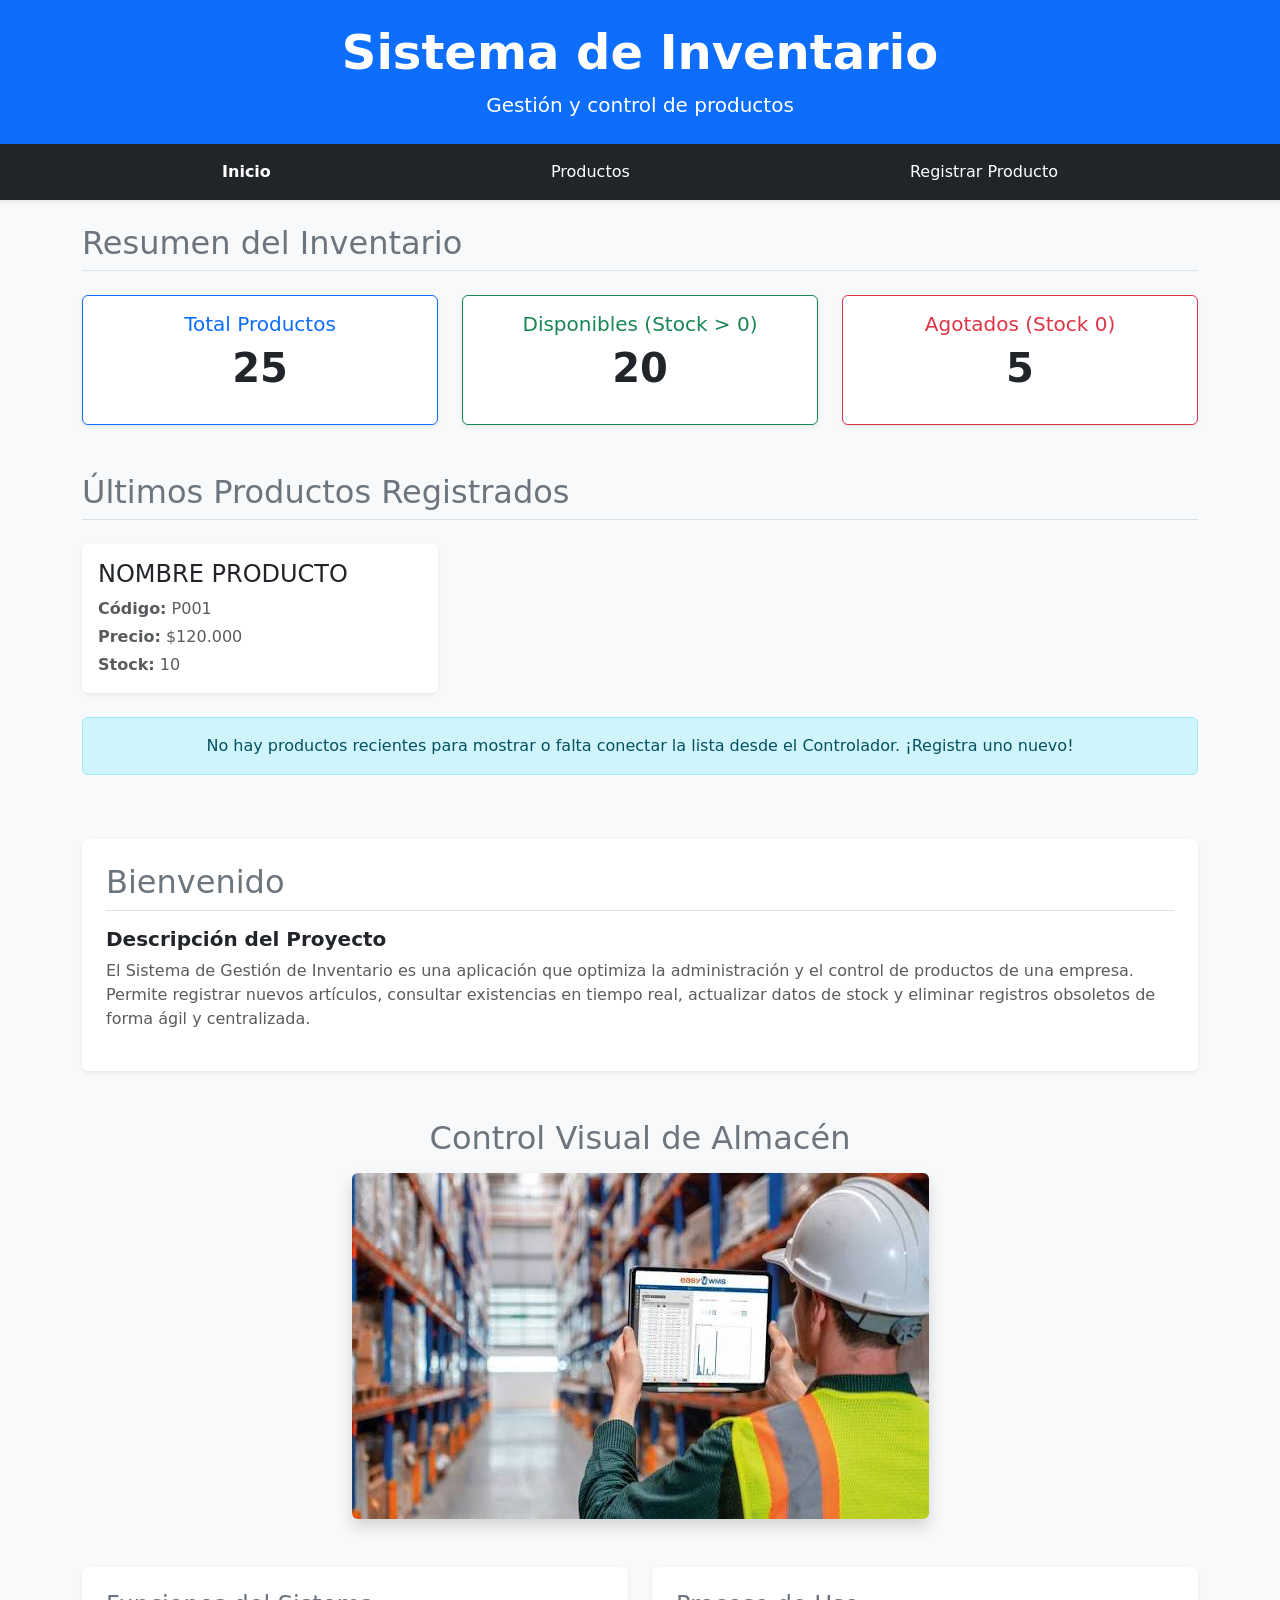
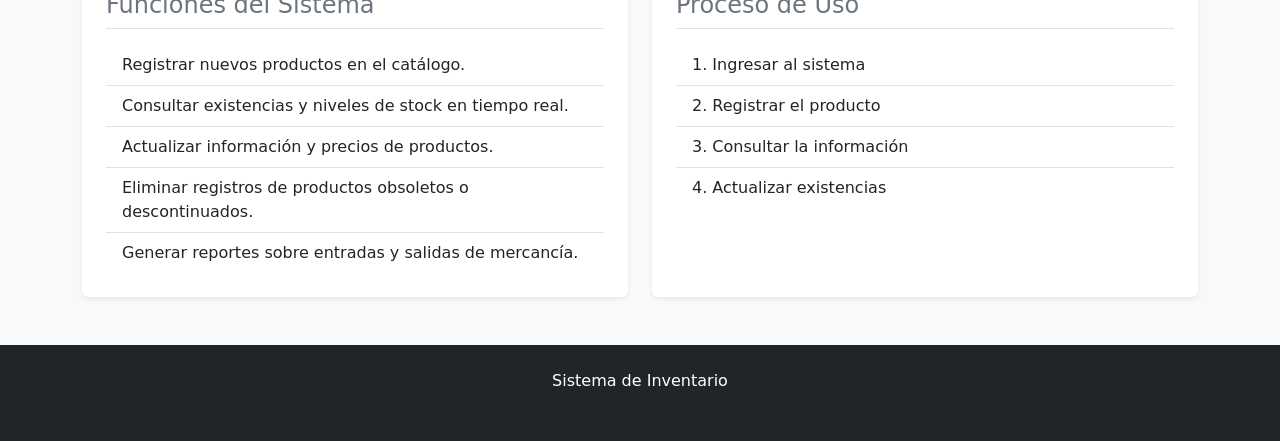
<file: src/main/resources/static/index.html>
<!DOCTYPE html>
<html lang="es" xmlns:th="http://www.thymeleaf.org">
<head>
    <meta charset="UTF-8">
    <meta name="viewport" content="width=device-width, initial-scale=1.0">

    <title>Sistema de Inventario</title>

    <link href="https://cdn.jsdelivr.net/npm/bootstrap@5.3.3/dist/css/bootstrap.min.css" rel="stylesheet" integrity="sha384-QWTKZyjpPEjISv5WaRU9OFeRpok6YctnYmDr5pNlyT2bRjXh0JMhjY6hW+ALEwIH" crossorigin="anonymous">

    <link rel="stylesheet" th:href="@{/CSS/estilos.css}">
</head>
<body class="bg-light">

    <header class="bg-primary text-white text-center py-4 mb-0 shadow-sm">
        <div class="container">
            <h1 id="titulo" class="display-5 fw-bold">Sistema de Inventario</h1>
            <p class="lead mb-0">Gestión y control de productos</p>
        </div>
    </header>

    <nav class="navbar navbar-expand-lg bg-dark navbar-dark shadow-sm mb-4">
        <div class="container">
            <button class="navbar-toggler ms-auto" type="button" data-bs-toggle="collapse" data-bs-target="#navbarNav" aria-controls="navbarNav" aria-expanded="false" aria-label="Toggle navigation">
                <span class="navbar-toggler-icon"></span>
            </button>
            <div class="collapse navbar-collapse" id="navbarNav">
                <ul class="navbar-nav nav-fill w-100 align-items-center">
                    <li class="nav-item">
                        <a class="nav-link text-white fw-bold active" th:href="@{/}">Inicio</a>
                    </li>
                    <li class="nav-item">
                        <a class="nav-link text-white" th:href="@{/productos}">Productos</a>
                    </li>
                    <li class="nav-item">
                        <a class="nav-link text-white" th:href="@{/registrar}">Registrar Producto</a>
                    </li>
                </ul>
            </div>
        </div>
    </nav>

    <main class="container my-4">
       
        <section class="mb-5">
            <h2 class="mb-4 text-secondary border-bottom pb-2">Resumen del Inventario</h2>
            <div class="row g-4">
                <div class="col-12 col-md-4">
                    <div class="card border-primary shadow-sm h-100">
                        <div class="card-body text-center">
                            <h3 class="card-title text-primary fs-5">Total Productos</h3>
                          
                            <p class="display-6 fw-bold" th:text="${totalProductos ?: '0'}">25</p>
                        </div>
                    </div>
                </div>
                <div class="col-12 col-md-4">
                    <div class="card border-success shadow-sm h-100">
                        <div class="card-body text-center">
                            <h3 class="card-title text-success fs-5">Disponibles (Stock > 0)</h3>
                            <p class="display-6 fw-bold" th:text="${disponibles ?: '0'}">20</p>
                        </div>
                    </div>
                </div>
                <div class="col-12 col-md-4">
                    <div class="card border-danger shadow-sm h-100">
                        <div class="card-body text-center">
                            <h3 class="card-title text-danger fs-5">Agotados (Stock 0)</h3>
                            <p class="display-6 fw-bold" th:text="${agotados ?: '0'}">5</p>
                        </div>
                    </div>
                </div>
            </div>
        </section>

    
        <section class="mb-5">
            <h2 class="mb-4 text-secondary border-bottom pb-2">Últimos Productos Registrados</h2>
            
        
            <div class="row g-4">
           
                <div class="col-12 col-md-4" th:each="prod : ${ultimosProductos}">
                    <div class="card shadow-sm h-100 border-0 bg-white">
                        <div class="card-body">
                            <h3 class="card-title text-dark fs-4" th:text="${prod.nombre}">NOMBRE PRODUCTO</h3>
                            <p class="card-text mb-1 text-muted"><strong>Código:</strong> <span th:text="${prod.codigo}">P001</span></p>
                            <p class="card-text mb-1 text-muted"><strong>Precio:</strong> $<span th:text="${prod.precio}">120.000</span></p>
                            <p class="card-text mb-0 text-muted"><strong>Stock:</strong> <span th:text="${prod.cantidad}">10</span></p>
                        </div>
                    </div>
                </div>

            
                <div th:if="${ultimosProductos == null or #lists.isEmpty(ultimosProductos)}" class="col-12">
                    <div class="alert alert-info text-center" role="alert">
                        No hay productos recientes para mostrar o falta conectar la lista desde el Controlador. ¡Registra uno nuevo!
                    </div>
                </div>
            </div>
        </section>

        
        <section class="mb-5 bg-white p-4 rounded shadow-sm">
            <h2 class="text-secondary border-bottom pb-2 mb-3">Bienvenido</h2>
            <h3 class="h5 fw-bold text-dark">Descripción del Proyecto</h3>
            <p class="text-muted">
                El Sistema de Gestión de Inventario es una aplicación que optimiza la administración y el control de productos de una empresa. Permite registrar nuevos artículos, consultar existencias en tiempo real, actualizar datos de stock y eliminar registros obsoletos de forma ágil y centralizada.
            </p>
        </section>

       
        <section class="mb-5 text-center">
            <h2 class="text-secondary mb-3">Control Visual de Almacén</h2>
            <div class="row justify-content-center">
                <div class="col-md-8">
                    <img src="inventario.jpg" alt="Gestión de inventario" class="img-fluid rounded shadow">
                </div>
            </div>
        </section>

     
        <div class="row g-4 mb-5">
            <div class="col-md-6">
                <section class="bg-white p-4 rounded shadow-sm h-100">
                    <h2 class="h4 text-secondary border-bottom pb-2 mb-3">Funciones del Sistema</h2>
                    <ul class="list-group list-group-flush">
                        <li class="list-group-item">Registrar nuevos productos en el catálogo.</li>
                        <li class="list-group-item">Consultar existencias y niveles de stock en tiempo real.</li>
                        <li class="list-group-item">Actualizar información y precios de productos.</li>
                        <li class="list-group-item">Eliminar registros de productos obsoletos o descontinuados.</li>
                        <li class="list-group-item">Generar reportes sobre entradas y salidas de mercancía.</li>
                    </ul>
                </section>
            </div>
            <div class="col-md-6">
                <section class="bg-white p-4 rounded shadow-sm h-100">
                    <h2 class="h4 text-secondary border-bottom pb-2 mb-3">Proceso de Uso</h2>
                    <ol class="list-group list-group-numbered list-group-flush">
                        <li class="list-group-item">Ingresar al sistema</li>
                        <li class="list-group-item">Registrar el producto</li>
                        <li class="list-group-item">Consultar la información</li>
                        <li class="list-group-item">Actualizar existencias</li>
                    </ol>
                </section>
            </div>
        </div>
    </main>

  
    <footer class="bg-dark text-white text-center py-4 mt-auto">
        <div class="container">
            <p class="mb-0">
                Sistema de Inventario<br>
                <small class="text-muted">Tecnólogo en Análisis y Desarrollo de Software</small>
            </p>
        </div>
    </footer>

  
    <script src="https://cdn.jsdelivr.net/npm/bootstrap@5.3.3/dist/js/bootstrap.bundle.min.js" integrity="sha384-YvpcrYf0tY3lHB60NNkmXc5s9fDVZLESaAA55NDzOxhy9GkcIdslK1eN7N6jIeHz" crossorigin="anonymous"></script>
    <script th:src="@{/js/app.js}"></script>
</body>
</html>
</file>
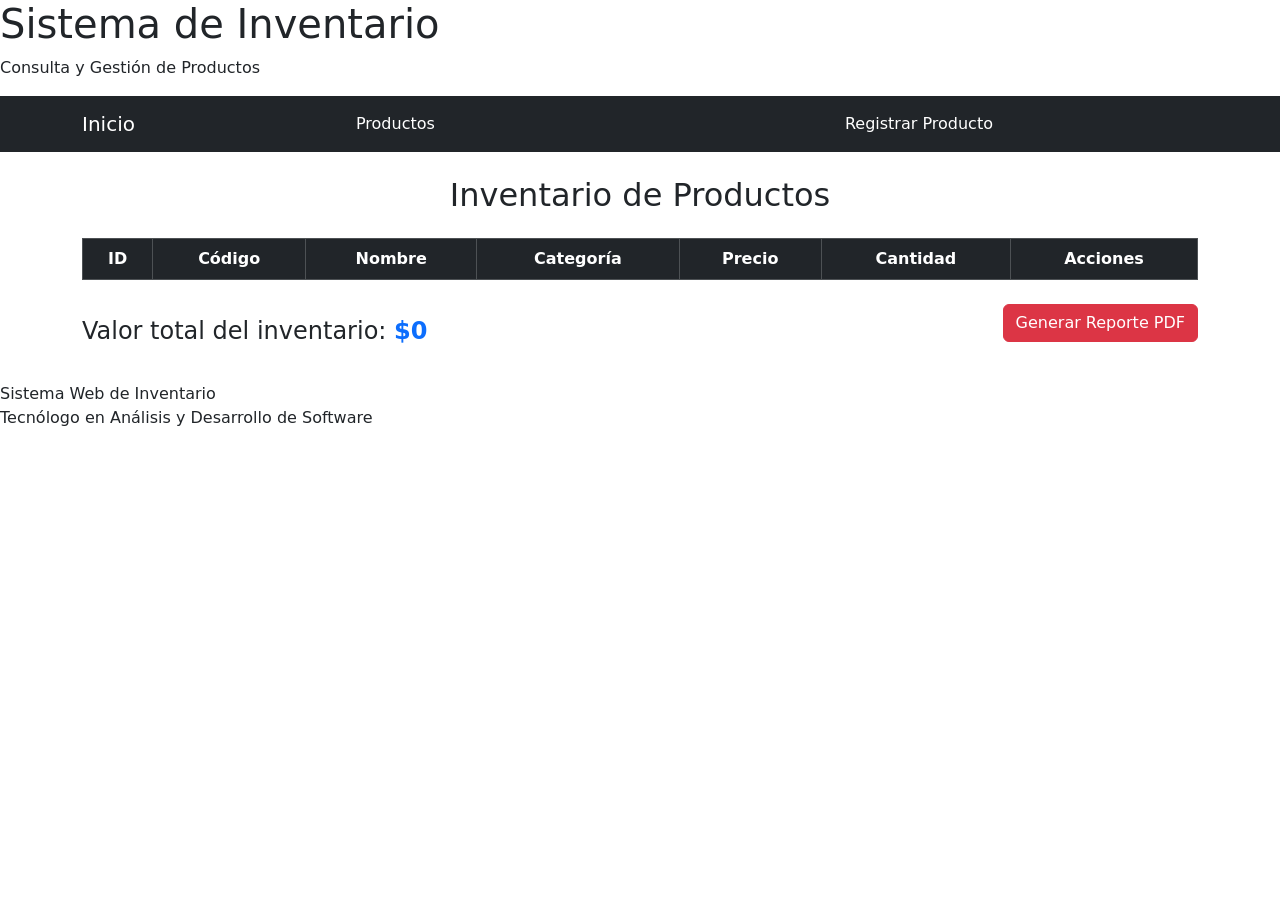
<file: src/main/resources/static/Productos.html>
<!DOCTYPE html>
<html lang="es">
<head>
    <meta charset="UTF-8">
    <meta name="viewport" content="width=device-width, initial-scale=1.0">
    <title>Productos - Sistema de Inventario</title>
   <link rel="stylesheet" th:href="@{/CSS/estilos.css}">
    <link href="https://cdn.jsdelivr.net/npm/bootstrap@5.3.3/dist/css/bootstrap.min.css" rel="stylesheet" integrity="sha384-QWTKZyjpPEjISv5WaRU9OFeRpok6YctnYmDr5pNlyT2bRjXh0JMhjY6hW+ALEwIH" crossorigin="anonymous">
</head>
<body>
    <header>
        <h1>Sistema de Inventario</h1>
        <p>Consulta y Gestión de Productos</p>
    </header>

   
    <nav class="navbar navbar-expand-lg bg-dark navbar-dark">
        <div class="container">
            <a class="navbar-brand" href="index.html">Inicio</a>
            <button class="navbar-toggler" type="button" data-bs-toggle="collapse" data-bs-target="#navbarNav">
                <span class="navbar-toggler-icon"></span>
            </button>
            <div class="collapse navbar-collapse" id="navbarNav">
                <ul class="navbar-nav nav-fill w-100">
                    <li class="nav-item"><a class="nav-link text-white active" href="Productos.html">Productos</a></li>
                    <li class="nav-item"><a class="nav-link text-white" href="registrar.html">Registrar Producto</a></li>
                </ul>
            </div>
        </div>
    </nav>

    <main class="container my-4">
     
        
            </form>

            <div id="mensaje"></div>
        </div>

       
        <section>
            
            <h2 class="mb-4 text-center">Inventario de Productos</h2>
      <table class="table table-striped table-bordered align-middle text-center">
    <thead class="table-dark">
        <tr>
            <th>ID</th>
            <th>Código</th>
            <th>Nombre</th>
            <th>Categoría</th>
            <th>Precio</th>
            <th>Cantidad</th>
            <th>Acciones</th>
        </tr>
    </thead>
    <tbody id="tablaProductos">
</tbody>
</table>
            </div>

            <div class="d-flex justify-content-between align-items-center mt-4 mb-3"">
                <h4 class="mb-0">
                    Valor total del inventario: <span id="totalInventario" class="text-primary fw-bold">$0</span>
                </h4>
                <a th:href="@{/pdf}" target="_blank" class="btn btn-danger mb-3">Generar Reporte PDF</a>
        </section>
    </main>

    <footer>
        <p>
            Sistema Web de Inventario<br>
            Tecnólogo en Análisis y Desarrollo de Software
        </p>
    </footer>

    <script src="https://cdn.jsdelivr.net/npm/bootstrap@5.3.3/dist/js/bootstrap.bundle.min.js" integrity="sha384-YvpcrYf0tY3lHB60NNkmXc5s9fDVZLESaAA55NDzOxhy9GkcIdslK1eN7N6jIeHz" crossorigin="anonymous"></script>
</body>
</html>
</file>
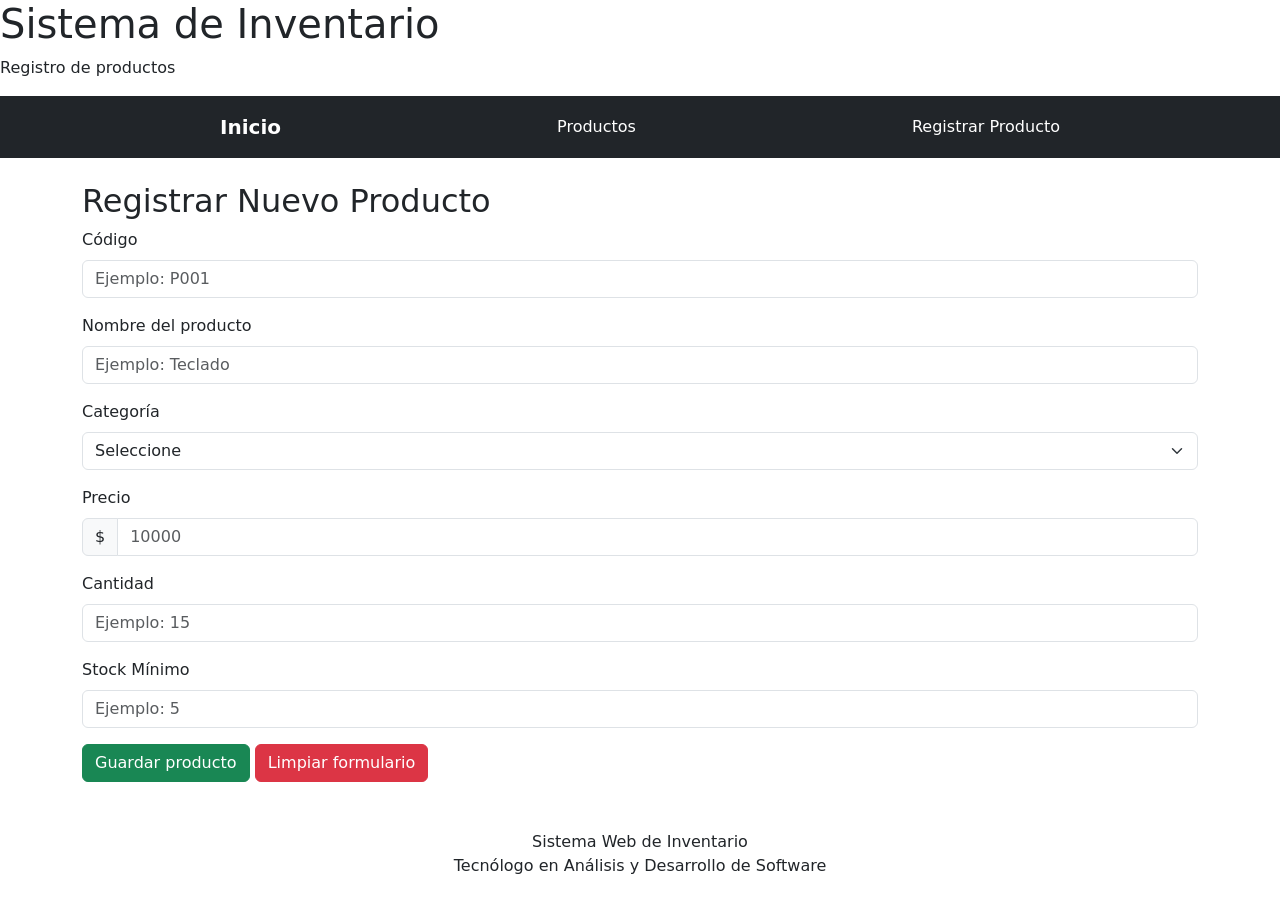
<file: src/main/resources/static/registrar.html>
<!DOCTYPE html>
<html lang="es">
<head>
    <meta charset="UTF-8">
    <meta name="viewport" content="width=device-width, initial-scale=1.0">
    <title>Registrar producto</title>
    <link rel="stylesheet" th:href="@{/CSS/estilos.css}">
    <link href="https://cdn.jsdelivr.net/npm/bootstrap@5.3.3/dist/css/bootstrap.min.css" rel="stylesheet" integrity="sha384-QWTKZyjpPEjISv5WaRU9OFeRpok6YctnYmDr5pNlyT2bRjXh0JMhjY6hW+ALEwIH" crossorigin="anonymous">
</head>
<body>
    <header>
        <h1>Sistema de Inventario</h1>
        <p>Registro de productos</p>
    </header>

    <nav class="navbar navbar-expand-lg bg-dark navbar-dark">
        <div class="container">
            <button class="navbar-toggler ms-auto" type="button" data-bs-toggle="collapse" data-bs-target="#navbarNav">
                <span class="navbar-toggler-icon"></span>
            </button>
            <div class="collapse navbar-collapse" id="navbarNav">
                <ul class="navbar-nav nav-fill w-100 align-items-center">
                    <li class="nav-item">
                        <a class="nav-link text-white fw-bold fs-5" href="index.html">Inicio</a>
                    </li>
                    <li class="nav-item">
                        <a class="nav-link text-white" href="Productos.html">Productos</a>
                    </li>
                    <li class="nav-item">
                        <a class="nav-link text-white" href="registrar.html">Registrar Producto</a>
                    </li>
                </ul>
            </div>
        </div>
    </nav>

    <main class="container mt-4">
        <section>
            <h2>Registrar Nuevo Producto</h2>
            <form id="formProducto">
                <div class="mb-3">
                    <label for="codigo" class="form-label">Código</label>
                    <input type="text" class="form-control" id="codigo" name="codigo" placeholder="Ejemplo: P001" required>
                </div>
                <div class="mb-3">
                    <label for="nombre" class="form-label">Nombre del producto</label>
                    <input type="text" class="form-control" id="nombre" name="nombre" placeholder="Ejemplo: Teclado" required>
                </div>
                <div class="mb-3">
                    <label for="categoria" class="form-label">Categoría</label>
                    <select class="form-select" id="categoria" name="categoria" required>
                        <option value="">Seleccione</option>
                        <option>Tecnología</option>
                        <option>Papelería</option>
                        <option>Accesorios</option>
                    </select>
                </div>
                
                <div class="mb-3">
                    <label for="precio" class="form-label">Precio</label>
                    <div class="input-group">
                        <span class="input-group-text">$</span>
                        <input type="number" class="form-control" id="precio" name="precio" placeholder="10000" required min="1">
                    </div>
                </div>
                <div class="mb-3">
                    <label for="cantidad" class="form-label">Cantidad</label>
                    <input type="number" class="form-control" id="cantidad" name="cantidad" placeholder="Ejemplo: 15" required min="0">
                </div>

               
                <div class="mb-3">
                    <label for="stockMinimo" class="form-label">Stock Mínimo</label>
                    <input type="number" class="form-control" id="stockMinimo" name="stockMinimo" placeholder="Ejemplo: 5" required min="0">
                </div>

              
                <div id="mensaje" class="mt-3"></div>
                
                <button type="submit" class="btn btn-success">Guardar producto</button>
                <button type="reset" class="btn btn-danger">Limpiar formulario</button>
                
            </form>
        </section>
    </main>

    <footer class="mt-5 text-center">
        <p>Sistema Web de Inventario<br>Tecnólogo en Análisis y Desarrollo de Software</p>
    </footer>

    <script src="https://cdn.jsdelivr.net/npm/bootstrap@5.3.3/dist/js/bootstrap.bundle.min.js" integrity="sha384-YvpcrYf0tY3lHB60NNkmXc5s9fDVZLESaAA55NDzOxhy9GkcIdslK1eN7N6jIeHz" crossorigin="anonymous"></script>
    <script src="js/app.js"></script>
</body>
</html>
</file>
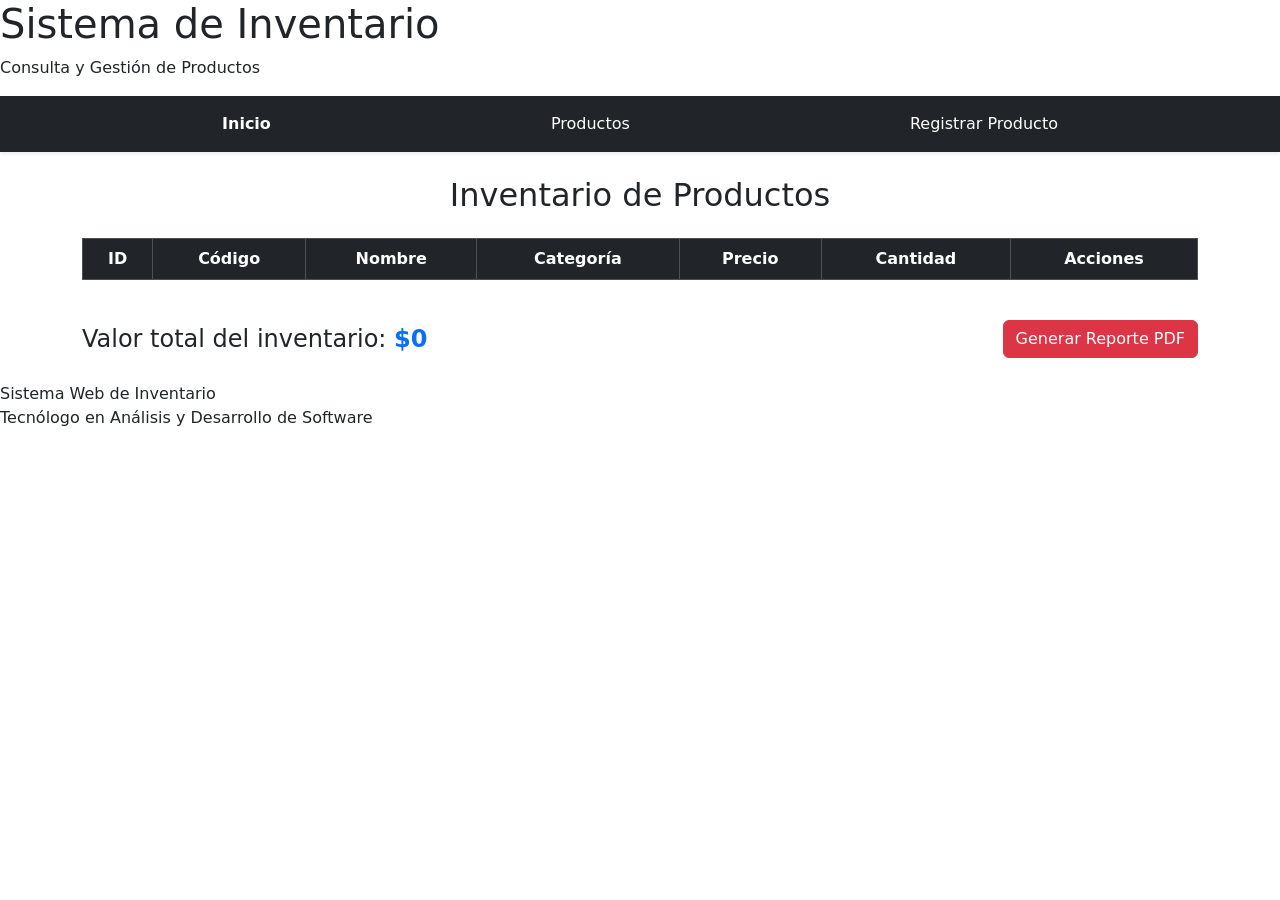
<file: src/main/resources/templates/Productos.html>
<!DOCTYPE html>
<html lang="es" xmlns:th="http://www.thymeleaf.org">
<head>
    <meta charset="UTF-8">
    <meta name="viewport" content="width=device-width, initial-scale=1.0">
    <title>Productos - Sistema de Inventario</title>
    <link rel="stylesheet" th:href="@{/CSS/estilos.css}">
    <link href="https://cdn.jsdelivr.net/npm/bootstrap@5.3.3/dist/css/bootstrap.min.css" rel="stylesheet" integrity="sha384-QWTKZyjpPEjISv5WaRU9OFeRpok6YctnYmDr5pNlyT2bRjXh0JMhjY6hW+ALEwIH" crossorigin="anonymous">
</head>
<body>
    <header>
        <h1>Sistema de Inventario</h1>
        <p>Consulta y Gestión de Productos</p>
    </header>

    <nav class="navbar navbar-expand-lg bg-dark navbar-dark shadow-sm mb-4">
        <div class="container">
            <button class="navbar-toggler ms-auto" type="button" data-bs-toggle="collapse" data-bs-target="#navbarNav" aria-controls="navbarNav" aria-expanded="false" aria-label="Toggle navigation">
                <span class="navbar-toggler-icon"></span>
            </button>
            <div class="collapse navbar-collapse" id="navbarNav">
                <ul class="navbar-nav nav-fill w-100 align-items-center">
                    <li class="nav-item">
                        <a class="nav-link text-white fw-bold" th:href="@{/}">Inicio</a>
                    </li>
                    <li class="nav-item">
                        <a class="nav-link text-white active" th:href="@{/productos.html}">Productos</a>
                    </li>
                    <li class="nav-item">
                        <a class="nav-link text-white" th:href="@{/registrar}">Registrar Producto</a>
                    </li>
                </ul>
            </div>
        </div>
    </nav>

    <main class="container my-4">
        <div id="mensaje"></div>

        <section>
            <h2 class="mb-4 text-center">Inventario de Productos</h2>
            <div class="table-responsive">
                <table class="table table-striped table-bordered align-middle text-center">
                    <thead class="table-dark">
                        <tr>
                            <th>ID</th>
                            <th>Código</th>
                            <th>Nombre</th>
                            <th>Categoría</th>
                            <th>Precio</th>
                            <th>Cantidad</th>
                            <th>Acciones</th>
                        </tr>
                    </thead>
                    <tbody id="tablaProductos">
                        <!-- JavaScript llenará esta tabla automáticamente -->
                    </tbody>
                </table>
            </div>

            <div class="d-flex justify-content-between align-items-center mt-4 mb-3">
                <h4 class="mb-0">
                    Valor total del inventario: <span id="totalInventario" class="text-primary fw-bold">$0</span>
                </h4>
                <a th:href="@{/pdf}" target="_blank" class="btn btn-danger">Generar Reporte PDF</a>
            </div>
        </section>
    </main>

    <footer>
        <p>
            Sistema Web de Inventario<br>
            Tecnólogo en Análisis y Desarrollo de Software
        </p>
    </footer>

    <!-- Bootstrap JS -->
    <script src="https://cdn.jsdelivr.net/npm/bootstrap@5.3.3/dist/js/bootstrap.bundle.min.js" integrity="sha384-YvpcrYf0tY3lHB60NNkmXc5s9fDVZLESaAA55NDzOxhy9GkcIdslK1eN7N6jIeHz" crossorigin="anonymous"></script>
    
    <!-- Tu archivo app.js para que cargue la tabla -->
    <script th:src="@{/js/app.js}"></script>
</body>
</html>
</file>
